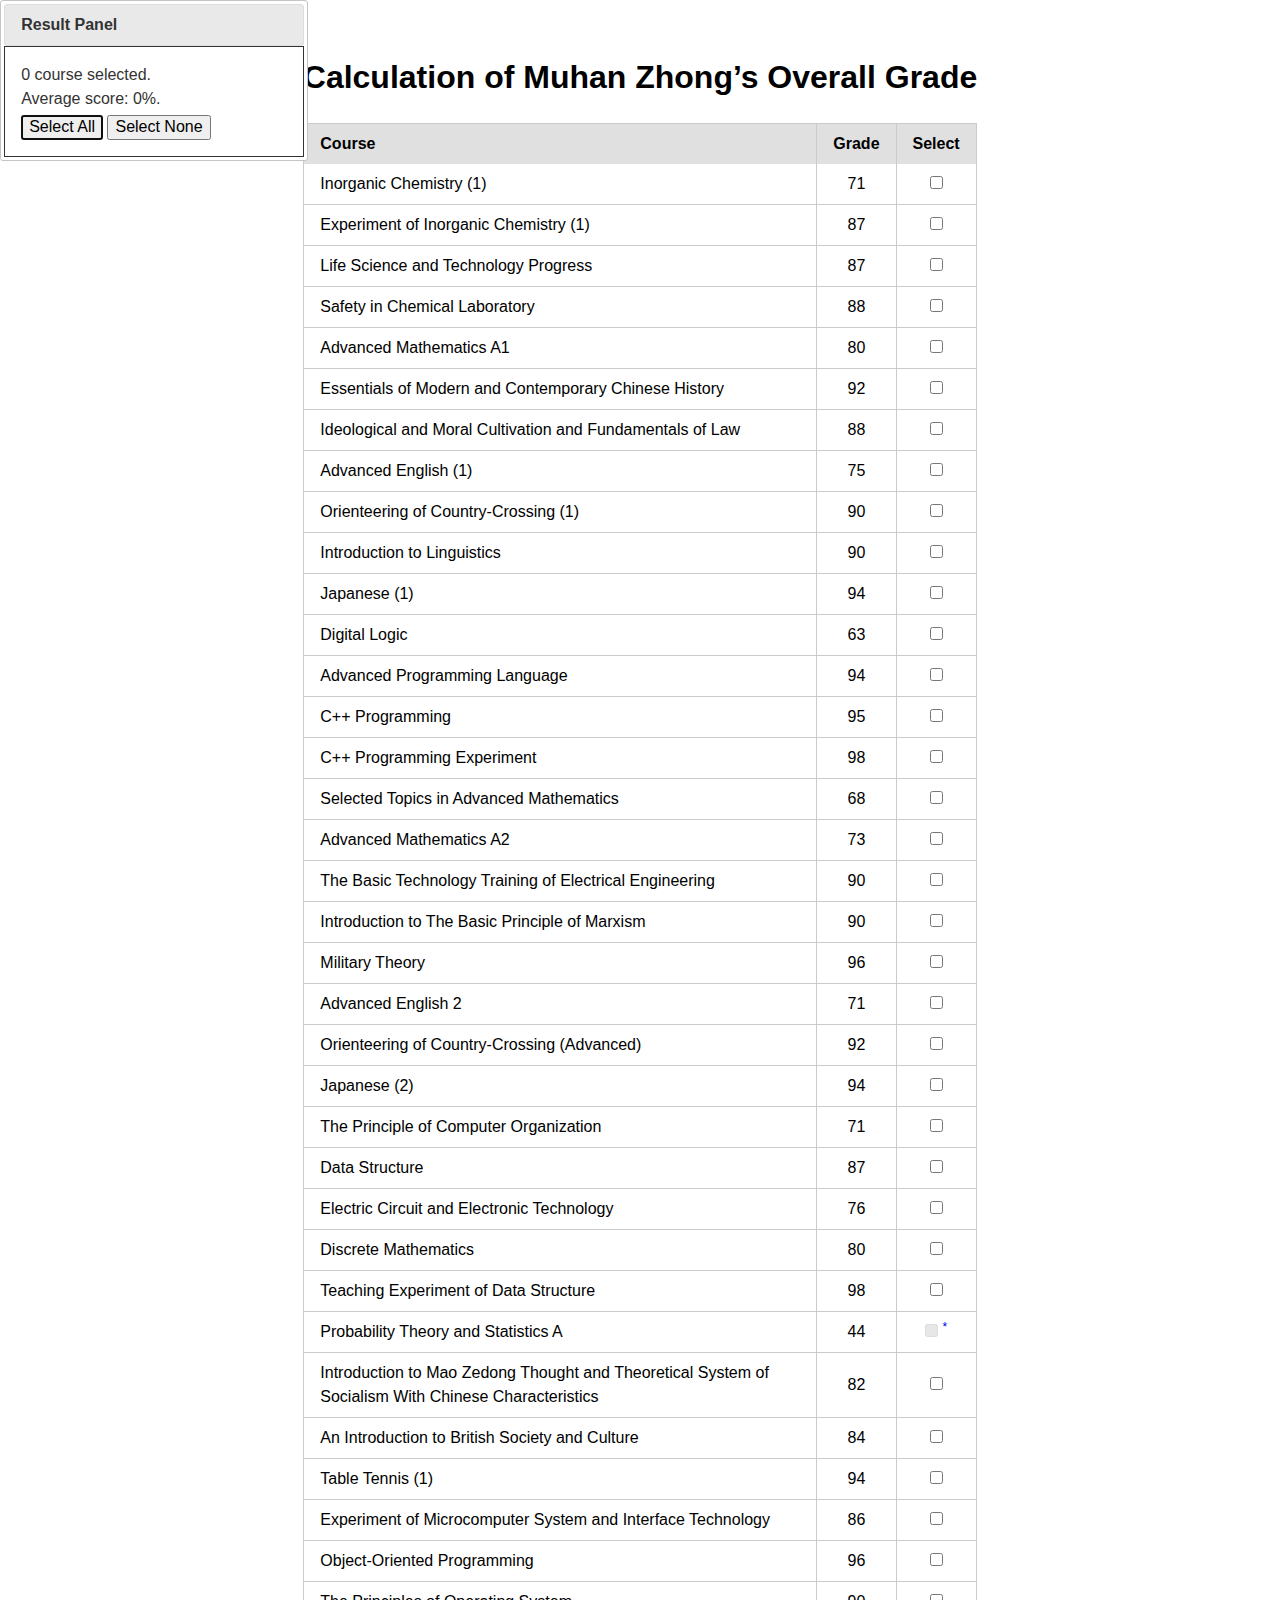
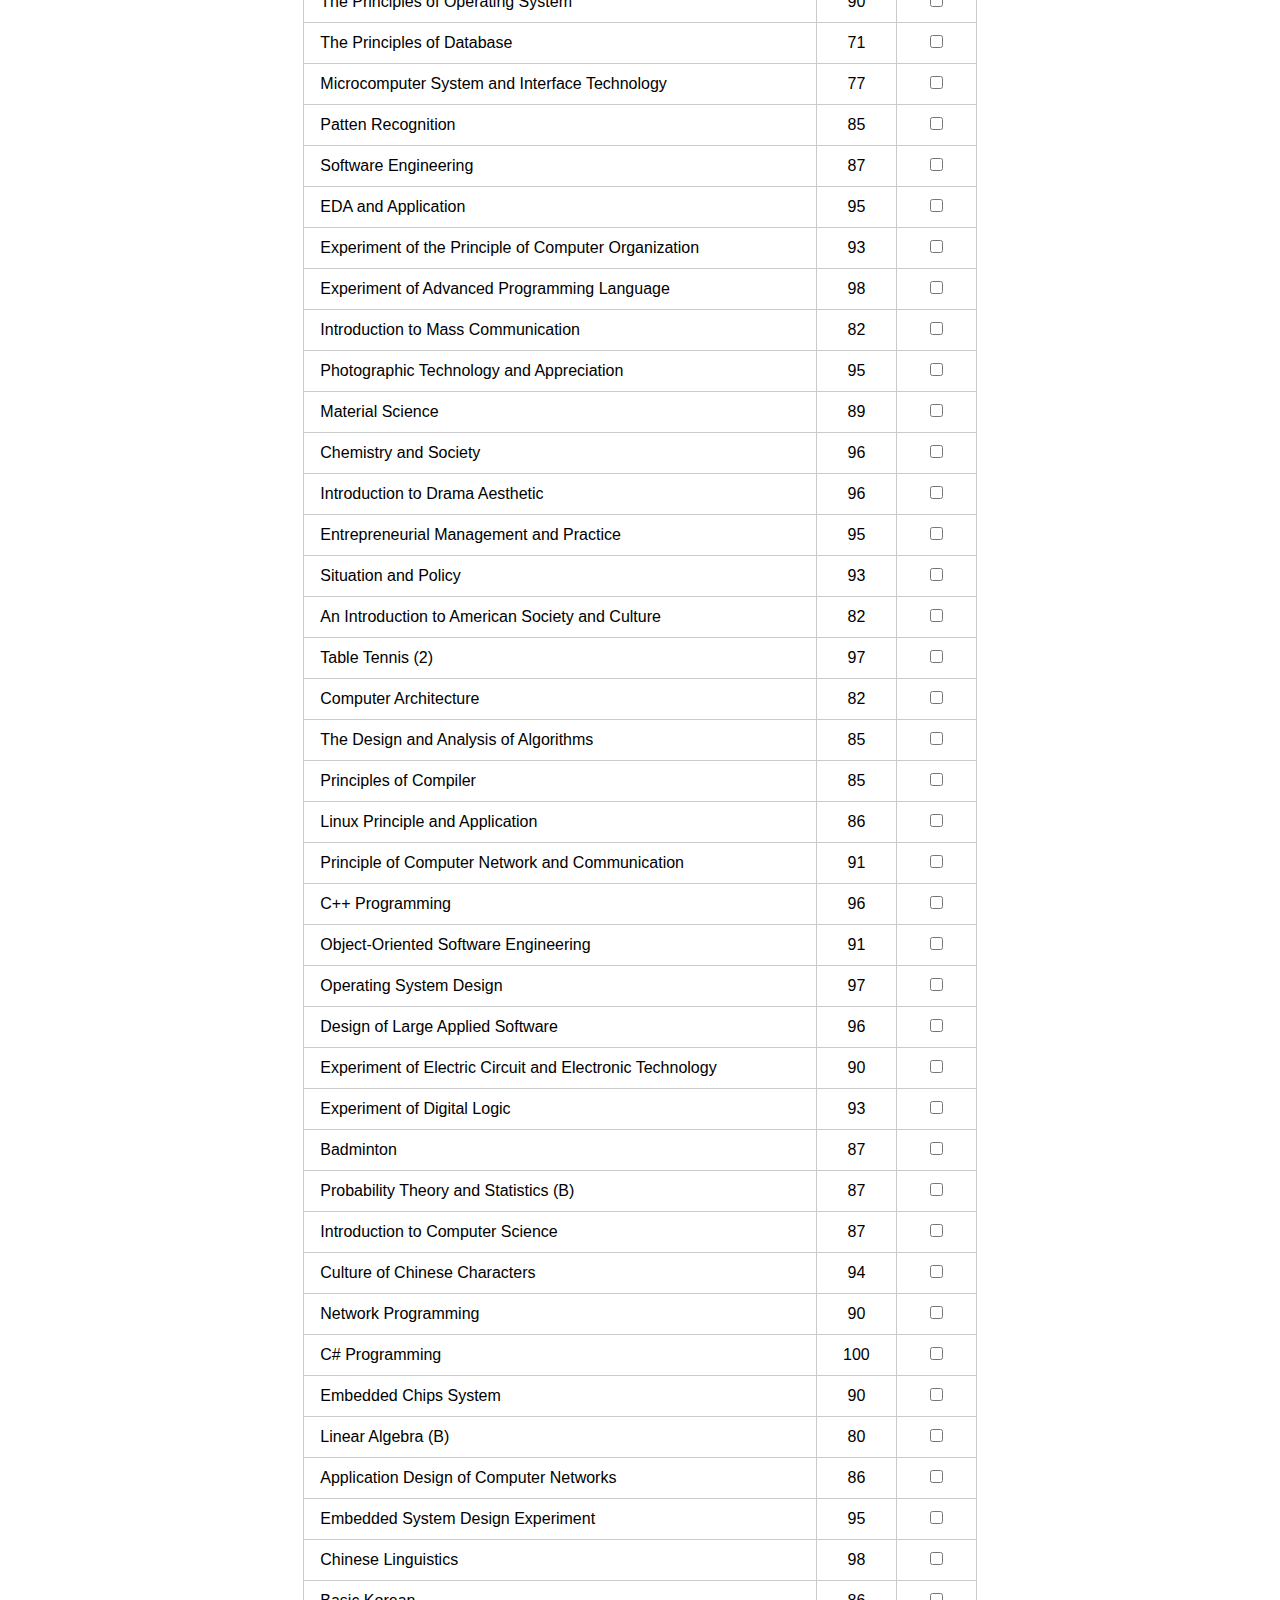
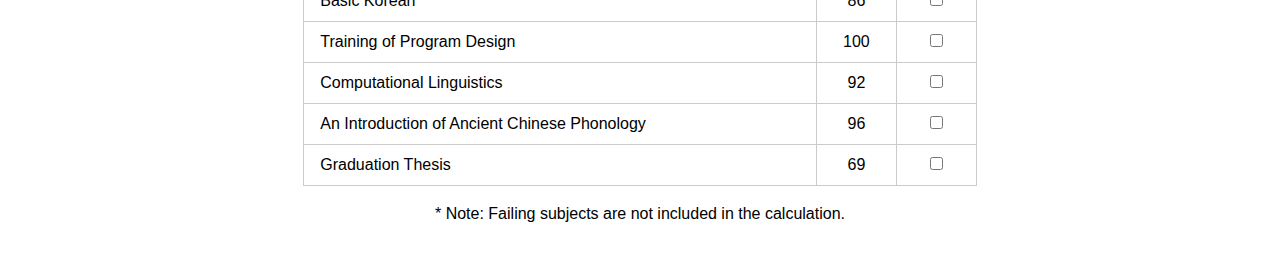
<file: gradecalc/index.html>
<!DOCTYPE html>
<html lang="en-GB" dir="ltr">
<head>
<meta charset="utf-8"/>
<meta name="viewport" content="width=device-width, initial-scale=1.0, user-scalable=yes"/>
<meta name="author" content="Muhan Zhong"/>
<title>Calculation of Muhan Zhong’s Overall Grade</title>
<link rel="stylesheet" href="jquery-ui-1.12.1/jquery-ui.min.css"/>
<link rel="stylesheet" href="pure-min.css"/>
<script src="jquery-3.5.1.min.js"></script>
<script src="jquery-ui-1.12.1/jquery-ui.min.js"></script>
<link rel="stylesheet" href="index.css"/>
</head>
<body>
<h1>Calculation of Muhan Zhong’s Overall Grade</h1>
<table class="pure-table pure-table-bordered">
<thead>
<tr><th>Course</th><th>Grade</th><th>Select</th></tr>
</thead>
<tbody>
<tr><td>Inorganic Chemistry (1)</td><td>71</td><td><input type="checkbox"/></td></tr>
<tr><td>Experiment of Inorganic Chemistry (1)</td><td>87</td><td><input type="checkbox"/></td></tr>
<tr><td>Life Science and Technology Progress</td><td>87</td><td><input type="checkbox"/></td></tr>
<tr><td>Safety in Chemical Laboratory</td><td>88</td><td><input type="checkbox"/></td></tr>
<tr><td>Advanced Mathematics A1</td><td>80</td><td><input type="checkbox"/></td></tr>
<tr><td>Essentials of Modern and Contemporary Chinese History</td><td>92</td><td><input type="checkbox"/></td></tr>
<tr><td>Ideological and Moral Cultivation and Fundamentals of Law</td><td>88</td><td><input type="checkbox"/></td></tr>
<tr><td>Advanced English (1)</td><td>75</td><td><input type="checkbox"/></td></tr>
<tr><td>Orienteering of Country-Crossing (1)</td><td>90</td><td><input type="checkbox"/></td></tr>
<tr><td>Introduction to Linguistics</td><td>90</td><td><input type="checkbox"/></td></tr>
<tr><td>Japanese (1)</td><td>94</td><td><input type="checkbox"/></td></tr>
<tr><td>Digital Logic</td><td>63</td><td><input type="checkbox"/></td></tr>
<tr><td>Advanced Programming Language</td><td>94</td><td><input type="checkbox"/></td></tr>
<tr><td>C++ Programming</td><td>95</td><td><input type="checkbox"/></td></tr>
<tr><td>C++ Programming Experiment</td><td>98</td><td><input type="checkbox"/></td></tr>
<tr><td>Selected Topics in Advanced Mathematics</td><td>68</td><td><input type="checkbox"/></td></tr>
<tr><td>Advanced Mathematics A2</td><td>73</td><td><input type="checkbox"/></td></tr>
<tr><td>The Basic Technology Training of Electrical Engineering</td><td>90</td><td><input type="checkbox"/></td></tr>
<tr><td>Introduction to The Basic Principle of Marxism</td><td>90</td><td><input type="checkbox"/></td></tr>
<tr><td>Military Theory</td><td>96</td><td><input type="checkbox"/></td></tr>
<tr><td>Advanced English 2</td><td>71</td><td><input type="checkbox"/></td></tr>
<tr><td>Orienteering of Country-Crossing (Advanced)</td><td>92</td><td><input type="checkbox"/></td></tr>
<tr><td>Japanese (2)</td><td>94</td><td><input type="checkbox"/></td></tr>
<tr><td>The Principle of Computer Organization</td><td>71</td><td><input type="checkbox"/></td></tr>
<tr><td>Data Structure</td><td>87</td><td><input type="checkbox"/></td></tr>
<tr><td>Electric Circuit and Electronic Technology</td><td>76</td><td><input type="checkbox"/></td></tr>
<tr><td>Discrete Mathematics</td><td>80</td><td><input type="checkbox"/></td></tr>
<tr><td>Teaching Experiment of Data Structure</td><td>98</td><td><input type="checkbox"/></td></tr>
<tr><td>Probability Theory and Statistics A</td><td>44</td><td><input type="checkbox" disabled="disabled" readonly="readonly"/> <sup><a href="#note">*</a></sup></td></tr>
<tr><td>Introduction to Mao Zedong Thought and Theoretical System of Socialism With Chinese Characteristics</td><td>82</td><td><input type="checkbox"/></td></tr>
<tr><td>An Introduction to British Society and Culture</td><td>84</td><td><input type="checkbox"/></td></tr>
<tr><td>Table Tennis (1)</td><td>94</td><td><input type="checkbox"/></td></tr>
<tr><td>Experiment of Microcomputer System and Interface Technology</td><td>86</td><td><input type="checkbox"/></td></tr>
<tr><td>Object-Oriented Programming</td><td>96</td><td><input type="checkbox"/></td></tr>
<tr><td>The Principles of Operating System</td><td>90</td><td><input type="checkbox"/></td></tr>
<tr><td>The Principles of Database</td><td>71</td><td><input type="checkbox"/></td></tr>
<tr><td>Microcomputer System and Interface Technology</td><td>77</td><td><input type="checkbox"/></td></tr>
<tr><td>Patten Recognition</td><td>85</td><td><input type="checkbox"/></td></tr>
<tr><td>Software Engineering</td><td>87</td><td><input type="checkbox"/></td></tr>
<tr><td>EDA and Application</td><td>95</td><td><input type="checkbox"/></td></tr>
<tr><td>Experiment of the Principle of Computer Organization</td><td>93</td><td><input type="checkbox"/></td></tr>
<tr><td>Experiment of Advanced Programming Language</td><td>98</td><td><input type="checkbox"/></td></tr>
<tr><td>Introduction to Mass Communication</td><td>82</td><td><input type="checkbox"/></td></tr>
<tr><td>Photographic Technology and Appreciation</td><td>95</td><td><input type="checkbox"/></td></tr>
<tr><td>Material Science</td><td>89</td><td><input type="checkbox"/></td></tr>
<tr><td>Chemistry and Society</td><td>96</td><td><input type="checkbox"/></td></tr>
<tr><td>Introduction to Drama Aesthetic</td><td>96</td><td><input type="checkbox"/></td></tr>
<tr><td>Entrepreneurial Management and Practice</td><td>95</td><td><input type="checkbox"/></td></tr>
<tr><td>Situation and Policy</td><td>93</td><td><input type="checkbox"/></td></tr>
<tr><td>An Introduction to American Society and Culture</td><td>82</td><td><input type="checkbox"/></td></tr>
<tr><td>Table Tennis (2)</td><td>97</td><td><input type="checkbox"/></td></tr>
<tr><td>Computer Architecture</td><td>82</td><td><input type="checkbox"/></td></tr>
<tr><td>The Design and Analysis of Algorithms</td><td>85</td><td><input type="checkbox"/></td></tr>
<tr><td>Principles of Compiler</td><td>85</td><td><input type="checkbox"/></td></tr>
<tr><td>Linux Principle and Application</td><td>86</td><td><input type="checkbox"/></td></tr>
<tr><td>Principle of Computer Network and Communication</td><td>91</td><td><input type="checkbox"/></td></tr>
<tr><td>C++ Programming</td><td>96</td><td><input type="checkbox"/></td></tr>
<tr><td>Object-Oriented Software Engineering</td><td>91</td><td><input type="checkbox"/></td></tr>
<tr><td>Operating System Design</td><td>97</td><td><input type="checkbox"/></td></tr>
<tr><td>Design of Large Applied Software</td><td>96</td><td><input type="checkbox"/></td></tr>
<tr><td>Experiment of Electric Circuit and Electronic Technology</td><td>90</td><td><input type="checkbox"/></td></tr>
<tr><td>Experiment of Digital Logic</td><td>93</td><td><input type="checkbox"/></td></tr>
<tr><td>Badminton</td><td>87</td><td><input type="checkbox"/></td></tr>
<tr><td>Probability Theory and Statistics (B)</td><td>87</td><td><input type="checkbox"/></td></tr>
<tr><td>Introduction to Computer Science</td><td>87</td><td><input type="checkbox"/></td></tr>
<tr><td>Culture of Chinese Characters</td><td>94</td><td><input type="checkbox"/></td></tr>
<tr><td>Network Programming</td><td>90</td><td><input type="checkbox"/></td></tr>
<tr><td>C# Programming</td><td>100</td><td><input type="checkbox"/></td></tr>
<tr><td>Embedded Chips System</td><td>90</td><td><input type="checkbox"/></td></tr>
<tr><td>Linear Algebra (B)</td><td>80</td><td><input type="checkbox"/></td></tr>
<tr><td>Application Design of Computer Networks</td><td>86</td><td><input type="checkbox"/></td></tr>
<tr><td>Embedded System Design Experiment</td><td>95</td><td><input type="checkbox"/></td></tr>
<tr><td>Chinese Linguistics</td><td>98</td><td><input type="checkbox"/></td></tr>
<tr><td>Basic Korean</td><td>86</td><td><input type="checkbox"/></td></tr>
<tr><td>Training of Program Design</td><td>100</td><td><input type="checkbox"/></td></tr>
<tr><td>Computational Linguistics</td><td>92</td><td><input type="checkbox"/></td></tr>
<tr><td>An Introduction of Ancient Chinese Phonology</td><td>96</td><td><input type="checkbox"/></td></tr>
<tr><td>Graduation Thesis</td><td>69</td><td><input type="checkbox"/></td></tr>
</tbody>
</table>
<p id="note">* Note: Failing subjects are not included in the calculation.</p>
<div id="resultWrapper">
<output id="count">0 course</output> selected.<br/>
Average score: <output id="result">0</output>%.<br/>
<div style="padding-bottom: 4px;"></div>
<input type="button" value="Select All" onclick="selectAll(true)"/>
<input type="button" value="Select None" onclick="selectAll(false)"/>
</div>
<script src="index.js"></script>
</body>
</html>
</file>
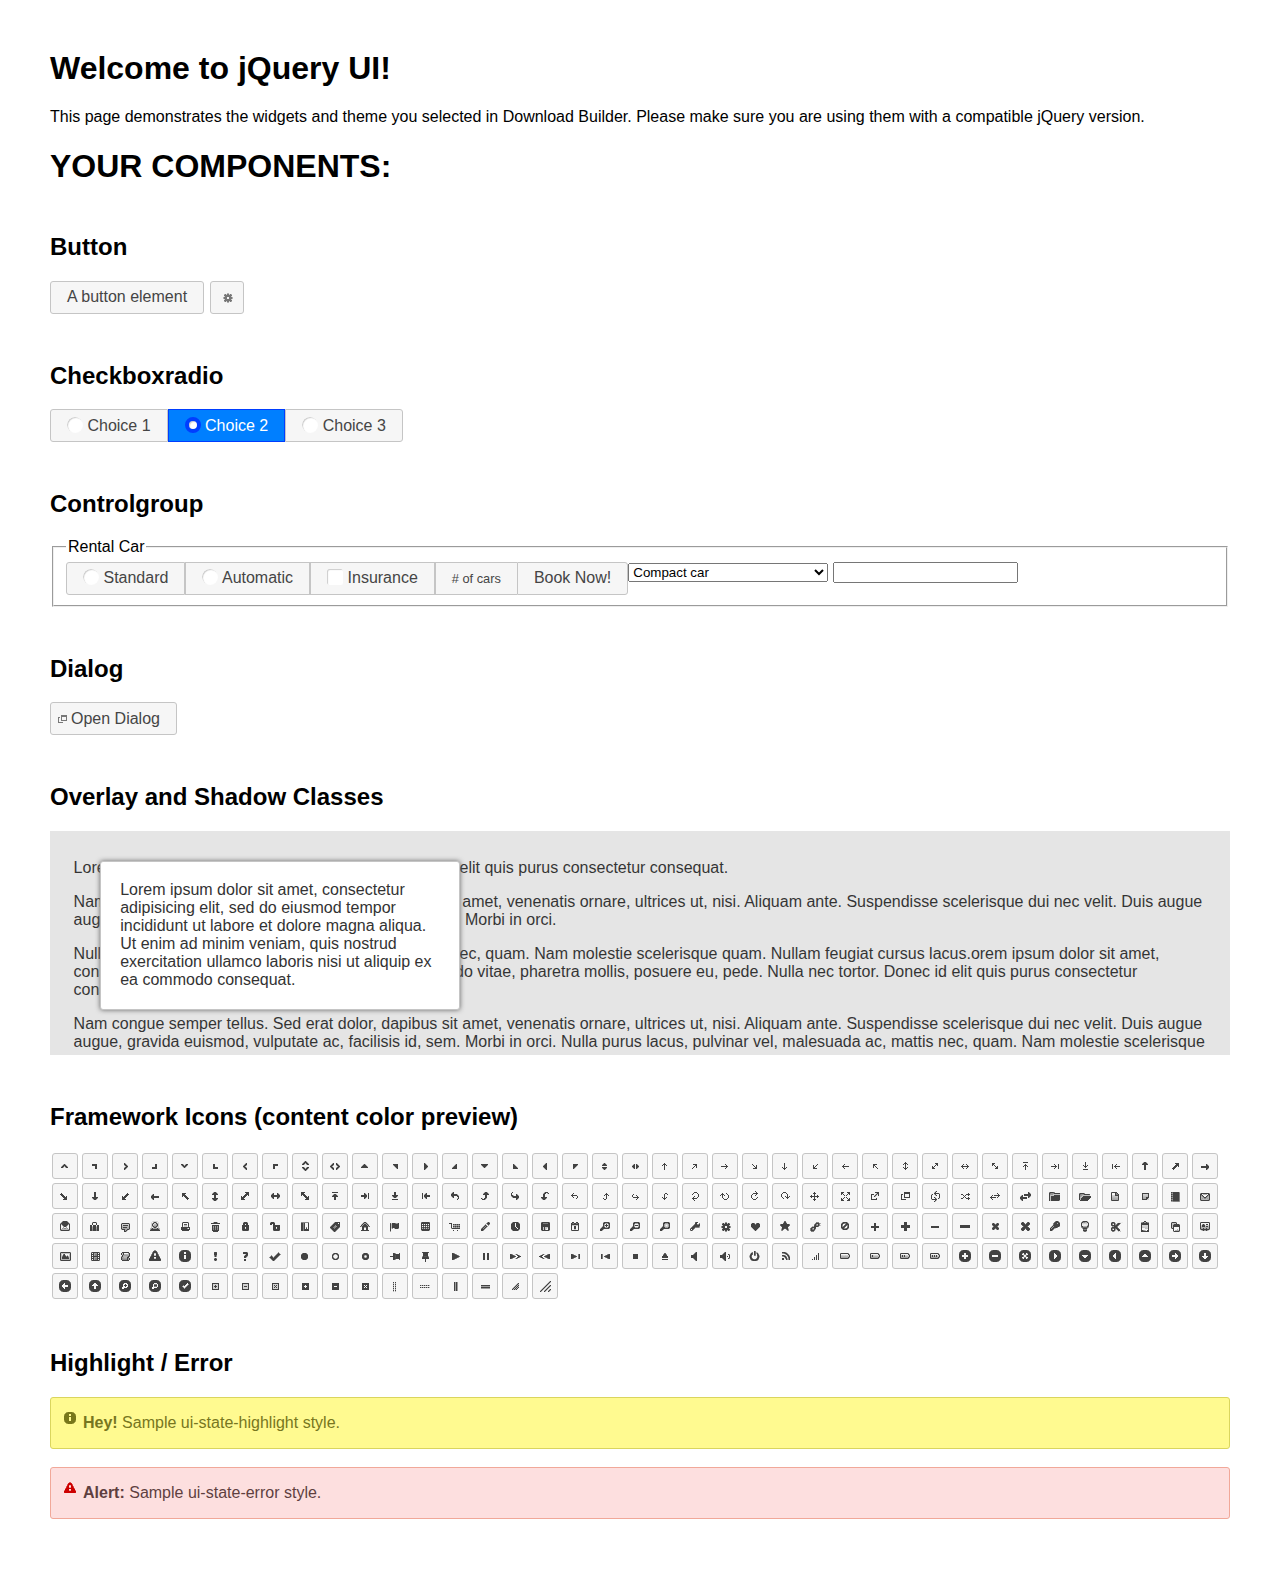
<file: gradecalc/jquery-ui-1.12.1/index.html>
<!doctype html>
<html lang="us">
<head>
	<meta charset="utf-8">
	<title>jQuery UI Example Page</title>
	<link href="jquery-ui.css" rel="stylesheet">
	<style>
	body{
		font-family: "Trebuchet MS", sans-serif;
		margin: 50px;
	}
	.demoHeaders {
		margin-top: 2em;
	}
	#dialog-link {
		padding: .4em 1em .4em 20px;
		text-decoration: none;
		position: relative;
	}
	#dialog-link span.ui-icon {
		margin: 0 5px 0 0;
		position: absolute;
		left: .2em;
		top: 50%;
		margin-top: -8px;
	}
	#icons {
		margin: 0;
		padding: 0;
	}
	#icons li {
		margin: 2px;
		position: relative;
		padding: 4px 0;
		cursor: pointer;
		float: left;
		list-style: none;
	}
	#icons span.ui-icon {
		float: left;
		margin: 0 4px;
	}
	.fakewindowcontain .ui-widget-overlay {
		position: absolute;
	}
	select {
		width: 200px;
	}
	</style>
</head>
<body>

<h1>Welcome to jQuery UI!</h1>

<div class="ui-widget">
	<p>This page demonstrates the widgets and theme you selected in Download Builder. Please make sure you are using them with a compatible jQuery version.</p>
</div>

<h1>YOUR COMPONENTS:</h1>



<!-- Button -->
<h2 class="demoHeaders">Button</h2>
<button id="button">A button element</button>
<button id="button-icon">An icon-only button</button>

<!-- Checkboxradio -->
<h2 class="demoHeaders">Checkboxradio</h2>
<form style="margin-top: 1em;">
	<div id="radioset">
		<input type="radio" id="radio1" name="radio"><label for="radio1">Choice 1</label>
		<input type="radio" id="radio2" name="radio" checked="checked"><label for="radio2">Choice 2</label>
		<input type="radio" id="radio3" name="radio"><label for="radio3">Choice 3</label>
	</div>
</form>

<!-- Controlgroup -->
<h2 class="demoHeaders">Controlgroup</h2>
<fieldset>
	<legend>Rental Car</legend>
	<div id="controlgroup">
		<select id="car-type">
			<option>Compact car</option>
			<option>Midsize car</option>
			<option>Full size car</option>
			<option>SUV</option>
			<option>Luxury</option>
			<option>Truck</option>
			<option>Van</option>
		</select>
		<label for="transmission-standard">Standard</label>
		<input type="radio" name="transmission" id="transmission-standard">
		<label for="transmission-automatic">Automatic</label>
		<input type="radio" name="transmission" id="transmission-automatic">
		<label for="insurance">Insurance</label>
		<input type="checkbox" name="insurance" id="insurance">
		<label for="horizontal-spinner" class="ui-controlgroup-label"># of cars</label>
		<input id="horizontal-spinner" class="ui-spinner-input">
		<button>Book Now!</button>
	</div>
</fieldset>


<h2 class="demoHeaders">Dialog</h2>
<p>
	<button id="dialog-link" class="ui-button ui-corner-all ui-widget">
		<span class="ui-icon ui-icon-newwin"></span>Open Dialog
	</button>
</p>

<h2 class="demoHeaders">Overlay and Shadow Classes</h2>
<div style="position: relative; width: 96%; height: 200px; padding:1% 2%; overflow:hidden;" class="fakewindowcontain">
	<p>Lorem ipsum dolor sit amet,  Nulla nec tortor. Donec id elit quis purus consectetur consequat. </p><p>Nam congue semper tellus. Sed erat dolor, dapibus sit amet, venenatis ornare, ultrices ut, nisi. Aliquam ante. Suspendisse scelerisque dui nec velit. Duis augue augue, gravida euismod, vulputate ac, facilisis id, sem. Morbi in orci. </p><p>Nulla purus lacus, pulvinar vel, malesuada ac, mattis nec, quam. Nam molestie scelerisque quam. Nullam feugiat cursus lacus.orem ipsum dolor sit amet, consectetur adipiscing elit. Donec libero risus, commodo vitae, pharetra mollis, posuere eu, pede. Nulla nec tortor. Donec id elit quis purus consectetur consequat. </p><p>Nam congue semper tellus. Sed erat dolor, dapibus sit amet, venenatis ornare, ultrices ut, nisi. Aliquam ante. Suspendisse scelerisque dui nec velit. Duis augue augue, gravida euismod, vulputate ac, facilisis id, sem. Morbi in orci. Nulla purus lacus, pulvinar vel, malesuada ac, mattis nec, quam. Nam molestie scelerisque quam. </p><p>Nullam feugiat cursus lacus.orem ipsum dolor sit amet, consectetur adipiscing elit. Donec libero risus, commodo vitae, pharetra mollis, posuere eu, pede. Nulla nec tortor. Donec id elit quis purus consectetur consequat. Nam congue semper tellus. Sed erat dolor, dapibus sit amet, venenatis ornare, ultrices ut, nisi. Aliquam ante. </p><p>Suspendisse scelerisque dui nec velit. Duis augue augue, gravida euismod, vulputate ac, facilisis id, sem. Morbi in orci. Nulla purus lacus, pulvinar vel, malesuada ac, mattis nec, quam. Nam molestie scelerisque quam. Nullam feugiat cursus lacus.orem ipsum dolor sit amet, consectetur adipiscing elit. Donec libero risus, commodo vitae, pharetra mollis, posuere eu, pede. Nulla nec tortor. Donec id elit quis purus consectetur consequat. Nam congue semper tellus. Sed erat dolor, dapibus sit amet, venenatis ornare, ultrices ut, nisi. </p>

	<!-- ui-dialog -->
	<div class="ui-widget-overlay ui-front"></div>
	<div style="position: absolute; width: 320px; left: 50px; top: 30px; padding: 1.2em" class="ui-widget ui-front ui-widget-content ui-corner-all ui-widget-shadow">
		Lorem ipsum dolor sit amet, consectetur adipisicing elit, sed do eiusmod tempor incididunt ut labore et dolore magna aliqua. Ut enim ad minim veniam, quis nostrud exercitation ullamco laboris nisi ut aliquip ex ea commodo consequat.
	</div>

</div>

<!-- ui-dialog -->
<div id="dialog" title="Dialog Title">
	<p>Lorem ipsum dolor sit amet, consectetur adipisicing elit, sed do eiusmod tempor incididunt ut labore et dolore magna aliqua. Ut enim ad minim veniam, quis nostrud exercitation ullamco laboris nisi ut aliquip ex ea commodo consequat.</p>
</div>


<h2 class="demoHeaders">Framework Icons (content color preview)</h2>
<ul id="icons" class="ui-widget ui-helper-clearfix">
	<li class="ui-state-default ui-corner-all" title=".ui-icon-caret-1-n"><span class="ui-icon ui-icon-caret-1-n"></span></li>
	<li class="ui-state-default ui-corner-all" title=".ui-icon-caret-1-ne"><span class="ui-icon ui-icon-caret-1-ne"></span></li>
	<li class="ui-state-default ui-corner-all" title=".ui-icon-caret-1-e"><span class="ui-icon ui-icon-caret-1-e"></span></li>
	<li class="ui-state-default ui-corner-all" title=".ui-icon-caret-1-se"><span class="ui-icon ui-icon-caret-1-se"></span></li>
	<li class="ui-state-default ui-corner-all" title=".ui-icon-caret-1-s"><span class="ui-icon ui-icon-caret-1-s"></span></li>
	<li class="ui-state-default ui-corner-all" title=".ui-icon-caret-1-sw"><span class="ui-icon ui-icon-caret-1-sw"></span></li>
	<li class="ui-state-default ui-corner-all" title=".ui-icon-caret-1-w"><span class="ui-icon ui-icon-caret-1-w"></span></li>
	<li class="ui-state-default ui-corner-all" title=".ui-icon-caret-1-nw"><span class="ui-icon ui-icon-caret-1-nw"></span></li>
	<li class="ui-state-default ui-corner-all" title=".ui-icon-caret-2-n-s"><span class="ui-icon ui-icon-caret-2-n-s"></span></li>
	<li class="ui-state-default ui-corner-all" title=".ui-icon-caret-2-e-w"><span class="ui-icon ui-icon-caret-2-e-w"></span></li>
	<li class="ui-state-default ui-corner-all" title=".ui-icon-triangle-1-n"><span class="ui-icon ui-icon-triangle-1-n"></span></li>
	<li class="ui-state-default ui-corner-all" title=".ui-icon-triangle-1-ne"><span class="ui-icon ui-icon-triangle-1-ne"></span></li>
	<li class="ui-state-default ui-corner-all" title=".ui-icon-triangle-1-e"><span class="ui-icon ui-icon-triangle-1-e"></span></li>
	<li class="ui-state-default ui-corner-all" title=".ui-icon-triangle-1-se"><span class="ui-icon ui-icon-triangle-1-se"></span></li>
	<li class="ui-state-default ui-corner-all" title=".ui-icon-triangle-1-s"><span class="ui-icon ui-icon-triangle-1-s"></span></li>
	<li class="ui-state-default ui-corner-all" title=".ui-icon-triangle-1-sw"><span class="ui-icon ui-icon-triangle-1-sw"></span></li>
	<li class="ui-state-default ui-corner-all" title=".ui-icon-triangle-1-w"><span class="ui-icon ui-icon-triangle-1-w"></span></li>
	<li class="ui-state-default ui-corner-all" title=".ui-icon-triangle-1-nw"><span class="ui-icon ui-icon-triangle-1-nw"></span></li>
	<li class="ui-state-default ui-corner-all" title=".ui-icon-triangle-2-n-s"><span class="ui-icon ui-icon-triangle-2-n-s"></span></li>
	<li class="ui-state-default ui-corner-all" title=".ui-icon-triangle-2-e-w"><span class="ui-icon ui-icon-triangle-2-e-w"></span></li>
	<li class="ui-state-default ui-corner-all" title=".ui-icon-arrow-1-n"><span class="ui-icon ui-icon-arrow-1-n"></span></li>
	<li class="ui-state-default ui-corner-all" title=".ui-icon-arrow-1-ne"><span class="ui-icon ui-icon-arrow-1-ne"></span></li>
	<li class="ui-state-default ui-corner-all" title=".ui-icon-arrow-1-e"><span class="ui-icon ui-icon-arrow-1-e"></span></li>
	<li class="ui-state-default ui-corner-all" title=".ui-icon-arrow-1-se"><span class="ui-icon ui-icon-arrow-1-se"></span></li>
	<li class="ui-state-default ui-corner-all" title=".ui-icon-arrow-1-s"><span class="ui-icon ui-icon-arrow-1-s"></span></li>
	<li class="ui-state-default ui-corner-all" title=".ui-icon-arrow-1-sw"><span class="ui-icon ui-icon-arrow-1-sw"></span></li>
	<li class="ui-state-default ui-corner-all" title=".ui-icon-arrow-1-w"><span class="ui-icon ui-icon-arrow-1-w"></span></li>
	<li class="ui-state-default ui-corner-all" title=".ui-icon-arrow-1-nw"><span class="ui-icon ui-icon-arrow-1-nw"></span></li>
	<li class="ui-state-default ui-corner-all" title=".ui-icon-arrow-2-n-s"><span class="ui-icon ui-icon-arrow-2-n-s"></span></li>
	<li class="ui-state-default ui-corner-all" title=".ui-icon-arrow-2-ne-sw"><span class="ui-icon ui-icon-arrow-2-ne-sw"></span></li>
	<li class="ui-state-default ui-corner-all" title=".ui-icon-arrow-2-e-w"><span class="ui-icon ui-icon-arrow-2-e-w"></span></li>
	<li class="ui-state-default ui-corner-all" title=".ui-icon-arrow-2-se-nw"><span class="ui-icon ui-icon-arrow-2-se-nw"></span></li>
	<li class="ui-state-default ui-corner-all" title=".ui-icon-arrowstop-1-n"><span class="ui-icon ui-icon-arrowstop-1-n"></span></li>
	<li class="ui-state-default ui-corner-all" title=".ui-icon-arrowstop-1-e"><span class="ui-icon ui-icon-arrowstop-1-e"></span></li>
	<li class="ui-state-default ui-corner-all" title=".ui-icon-arrowstop-1-s"><span class="ui-icon ui-icon-arrowstop-1-s"></span></li>
	<li class="ui-state-default ui-corner-all" title=".ui-icon-arrowstop-1-w"><span class="ui-icon ui-icon-arrowstop-1-w"></span></li>
	<li class="ui-state-default ui-corner-all" title=".ui-icon-arrowthick-1-n"><span class="ui-icon ui-icon-arrowthick-1-n"></span></li>
	<li class="ui-state-default ui-corner-all" title=".ui-icon-arrowthick-1-ne"><span class="ui-icon ui-icon-arrowthick-1-ne"></span></li>
	<li class="ui-state-default ui-corner-all" title=".ui-icon-arrowthick-1-e"><span class="ui-icon ui-icon-arrowthick-1-e"></span></li>
	<li class="ui-state-default ui-corner-all" title=".ui-icon-arrowthick-1-se"><span class="ui-icon ui-icon-arrowthick-1-se"></span></li>
	<li class="ui-state-default ui-corner-all" title=".ui-icon-arrowthick-1-s"><span class="ui-icon ui-icon-arrowthick-1-s"></span></li>
	<li class="ui-state-default ui-corner-all" title=".ui-icon-arrowthick-1-sw"><span class="ui-icon ui-icon-arrowthick-1-sw"></span></li>
	<li class="ui-state-default ui-corner-all" title=".ui-icon-arrowthick-1-w"><span class="ui-icon ui-icon-arrowthick-1-w"></span></li>
	<li class="ui-state-default ui-corner-all" title=".ui-icon-arrowthick-1-nw"><span class="ui-icon ui-icon-arrowthick-1-nw"></span></li>
	<li class="ui-state-default ui-corner-all" title=".ui-icon-arrowthick-2-n-s"><span class="ui-icon ui-icon-arrowthick-2-n-s"></span></li>
	<li class="ui-state-default ui-corner-all" title=".ui-icon-arrowthick-2-ne-sw"><span class="ui-icon ui-icon-arrowthick-2-ne-sw"></span></li>
	<li class="ui-state-default ui-corner-all" title=".ui-icon-arrowthick-2-e-w"><span class="ui-icon ui-icon-arrowthick-2-e-w"></span></li>
	<li class="ui-state-default ui-corner-all" title=".ui-icon-arrowthick-2-se-nw"><span class="ui-icon ui-icon-arrowthick-2-se-nw"></span></li>
	<li class="ui-state-default ui-corner-all" title=".ui-icon-arrowthickstop-1-n"><span class="ui-icon ui-icon-arrowthickstop-1-n"></span></li>
	<li class="ui-state-default ui-corner-all" title=".ui-icon-arrowthickstop-1-e"><span class="ui-icon ui-icon-arrowthickstop-1-e"></span></li>
	<li class="ui-state-default ui-corner-all" title=".ui-icon-arrowthickstop-1-s"><span class="ui-icon ui-icon-arrowthickstop-1-s"></span></li>
	<li class="ui-state-default ui-corner-all" title=".ui-icon-arrowthickstop-1-w"><span class="ui-icon ui-icon-arrowthickstop-1-w"></span></li>
	<li class="ui-state-default ui-corner-all" title=".ui-icon-arrowreturnthick-1-w"><span class="ui-icon ui-icon-arrowreturnthick-1-w"></span></li>
	<li class="ui-state-default ui-corner-all" title=".ui-icon-arrowreturnthick-1-n"><span class="ui-icon ui-icon-arrowreturnthick-1-n"></span></li>
	<li class="ui-state-default ui-corner-all" title=".ui-icon-arrowreturnthick-1-e"><span class="ui-icon ui-icon-arrowreturnthick-1-e"></span></li>
	<li class="ui-state-default ui-corner-all" title=".ui-icon-arrowreturnthick-1-s"><span class="ui-icon ui-icon-arrowreturnthick-1-s"></span></li>
	<li class="ui-state-default ui-corner-all" title=".ui-icon-arrowreturn-1-w"><span class="ui-icon ui-icon-arrowreturn-1-w"></span></li>
	<li class="ui-state-default ui-corner-all" title=".ui-icon-arrowreturn-1-n"><span class="ui-icon ui-icon-arrowreturn-1-n"></span></li>
	<li class="ui-state-default ui-corner-all" title=".ui-icon-arrowreturn-1-e"><span class="ui-icon ui-icon-arrowreturn-1-e"></span></li>
	<li class="ui-state-default ui-corner-all" title=".ui-icon-arrowreturn-1-s"><span class="ui-icon ui-icon-arrowreturn-1-s"></span></li>
	<li class="ui-state-default ui-corner-all" title=".ui-icon-arrowrefresh-1-w"><span class="ui-icon ui-icon-arrowrefresh-1-w"></span></li>
	<li class="ui-state-default ui-corner-all" title=".ui-icon-arrowrefresh-1-n"><span class="ui-icon ui-icon-arrowrefresh-1-n"></span></li>
	<li class="ui-state-default ui-corner-all" title=".ui-icon-arrowrefresh-1-e"><span class="ui-icon ui-icon-arrowrefresh-1-e"></span></li>
	<li class="ui-state-default ui-corner-all" title=".ui-icon-arrowrefresh-1-s"><span class="ui-icon ui-icon-arrowrefresh-1-s"></span></li>
	<li class="ui-state-default ui-corner-all" title=".ui-icon-arrow-4"><span class="ui-icon ui-icon-arrow-4"></span></li>
	<li class="ui-state-default ui-corner-all" title=".ui-icon-arrow-4-diag"><span class="ui-icon ui-icon-arrow-4-diag"></span></li>
	<li class="ui-state-default ui-corner-all" title=".ui-icon-extlink"><span class="ui-icon ui-icon-extlink"></span></li>
	<li class="ui-state-default ui-corner-all" title=".ui-icon-newwin"><span class="ui-icon ui-icon-newwin"></span></li>
	<li class="ui-state-default ui-corner-all" title=".ui-icon-refresh"><span class="ui-icon ui-icon-refresh"></span></li>
	<li class="ui-state-default ui-corner-all" title=".ui-icon-shuffle"><span class="ui-icon ui-icon-shuffle"></span></li>
	<li class="ui-state-default ui-corner-all" title=".ui-icon-transfer-e-w"><span class="ui-icon ui-icon-transfer-e-w"></span></li>
	<li class="ui-state-default ui-corner-all" title=".ui-icon-transferthick-e-w"><span class="ui-icon ui-icon-transferthick-e-w"></span></li>
	<li class="ui-state-default ui-corner-all" title=".ui-icon-folder-collapsed"><span class="ui-icon ui-icon-folder-collapsed"></span></li>
	<li class="ui-state-default ui-corner-all" title=".ui-icon-folder-open"><span class="ui-icon ui-icon-folder-open"></span></li>
	<li class="ui-state-default ui-corner-all" title=".ui-icon-document"><span class="ui-icon ui-icon-document"></span></li>
	<li class="ui-state-default ui-corner-all" title=".ui-icon-document-b"><span class="ui-icon ui-icon-document-b"></span></li>
	<li class="ui-state-default ui-corner-all" title=".ui-icon-note"><span class="ui-icon ui-icon-note"></span></li>
	<li class="ui-state-default ui-corner-all" title=".ui-icon-mail-closed"><span class="ui-icon ui-icon-mail-closed"></span></li>
	<li class="ui-state-default ui-corner-all" title=".ui-icon-mail-open"><span class="ui-icon ui-icon-mail-open"></span></li>
	<li class="ui-state-default ui-corner-all" title=".ui-icon-suitcase"><span class="ui-icon ui-icon-suitcase"></span></li>
	<li class="ui-state-default ui-corner-all" title=".ui-icon-comment"><span class="ui-icon ui-icon-comment"></span></li>
	<li class="ui-state-default ui-corner-all" title=".ui-icon-person"><span class="ui-icon ui-icon-person"></span></li>
	<li class="ui-state-default ui-corner-all" title=".ui-icon-print"><span class="ui-icon ui-icon-print"></span></li>
	<li class="ui-state-default ui-corner-all" title=".ui-icon-trash"><span class="ui-icon ui-icon-trash"></span></li>
	<li class="ui-state-default ui-corner-all" title=".ui-icon-locked"><span class="ui-icon ui-icon-locked"></span></li>
	<li class="ui-state-default ui-corner-all" title=".ui-icon-unlocked"><span class="ui-icon ui-icon-unlocked"></span></li>
	<li class="ui-state-default ui-corner-all" title=".ui-icon-bookmark"><span class="ui-icon ui-icon-bookmark"></span></li>
	<li class="ui-state-default ui-corner-all" title=".ui-icon-tag"><span class="ui-icon ui-icon-tag"></span></li>
	<li class="ui-state-default ui-corner-all" title=".ui-icon-home"><span class="ui-icon ui-icon-home"></span></li>
	<li class="ui-state-default ui-corner-all" title=".ui-icon-flag"><span class="ui-icon ui-icon-flag"></span></li>
	<li class="ui-state-default ui-corner-all" title=".ui-icon-calculator"><span class="ui-icon ui-icon-calculator"></span></li>
	<li class="ui-state-default ui-corner-all" title=".ui-icon-cart"><span class="ui-icon ui-icon-cart"></span></li>
	<li class="ui-state-default ui-corner-all" title=".ui-icon-pencil"><span class="ui-icon ui-icon-pencil"></span></li>
	<li class="ui-state-default ui-corner-all" title=".ui-icon-clock"><span class="ui-icon ui-icon-clock"></span></li>
	<li class="ui-state-default ui-corner-all" title=".ui-icon-disk"><span class="ui-icon ui-icon-disk"></span></li>
	<li class="ui-state-default ui-corner-all" title=".ui-icon-calendar"><span class="ui-icon ui-icon-calendar"></span></li>
	<li class="ui-state-default ui-corner-all" title=".ui-icon-zoomin"><span class="ui-icon ui-icon-zoomin"></span></li>
	<li class="ui-state-default ui-corner-all" title=".ui-icon-zoomout"><span class="ui-icon ui-icon-zoomout"></span></li>
	<li class="ui-state-default ui-corner-all" title=".ui-icon-search"><span class="ui-icon ui-icon-search"></span></li>
	<li class="ui-state-default ui-corner-all" title=".ui-icon-wrench"><span class="ui-icon ui-icon-wrench"></span></li>
	<li class="ui-state-default ui-corner-all" title=".ui-icon-gear"><span class="ui-icon ui-icon-gear"></span></li>
	<li class="ui-state-default ui-corner-all" title=".ui-icon-heart"><span class="ui-icon ui-icon-heart"></span></li>
	<li class="ui-state-default ui-corner-all" title=".ui-icon-star"><span class="ui-icon ui-icon-star"></span></li>
	<li class="ui-state-default ui-corner-all" title=".ui-icon-link"><span class="ui-icon ui-icon-link"></span></li>
	<li class="ui-state-default ui-corner-all" title=".ui-icon-cancel"><span class="ui-icon ui-icon-cancel"></span></li>
	<li class="ui-state-default ui-corner-all" title=".ui-icon-plus"><span class="ui-icon ui-icon-plus"></span></li>
	<li class="ui-state-default ui-corner-all" title=".ui-icon-plusthick"><span class="ui-icon ui-icon-plusthick"></span></li>
	<li class="ui-state-default ui-corner-all" title=".ui-icon-minus"><span class="ui-icon ui-icon-minus"></span></li>
	<li class="ui-state-default ui-corner-all" title=".ui-icon-minusthick"><span class="ui-icon ui-icon-minusthick"></span></li>
	<li class="ui-state-default ui-corner-all" title=".ui-icon-close"><span class="ui-icon ui-icon-close"></span></li>
	<li class="ui-state-default ui-corner-all" title=".ui-icon-closethick"><span class="ui-icon ui-icon-closethick"></span></li>
	<li class="ui-state-default ui-corner-all" title=".ui-icon-key"><span class="ui-icon ui-icon-key"></span></li>
	<li class="ui-state-default ui-corner-all" title=".ui-icon-lightbulb"><span class="ui-icon ui-icon-lightbulb"></span></li>
	<li class="ui-state-default ui-corner-all" title=".ui-icon-scissors"><span class="ui-icon ui-icon-scissors"></span></li>
	<li class="ui-state-default ui-corner-all" title=".ui-icon-clipboard"><span class="ui-icon ui-icon-clipboard"></span></li>
	<li class="ui-state-default ui-corner-all" title=".ui-icon-copy"><span class="ui-icon ui-icon-copy"></span></li>
	<li class="ui-state-default ui-corner-all" title=".ui-icon-contact"><span class="ui-icon ui-icon-contact"></span></li>
	<li class="ui-state-default ui-corner-all" title=".ui-icon-image"><span class="ui-icon ui-icon-image"></span></li>
	<li class="ui-state-default ui-corner-all" title=".ui-icon-video"><span class="ui-icon ui-icon-video"></span></li>
	<li class="ui-state-default ui-corner-all" title=".ui-icon-script"><span class="ui-icon ui-icon-script"></span></li>
	<li class="ui-state-default ui-corner-all" title=".ui-icon-alert"><span class="ui-icon ui-icon-alert"></span></li>
	<li class="ui-state-default ui-corner-all" title=".ui-icon-info"><span class="ui-icon ui-icon-info"></span></li>
	<li class="ui-state-default ui-corner-all" title=".ui-icon-notice"><span class="ui-icon ui-icon-notice"></span></li>
	<li class="ui-state-default ui-corner-all" title=".ui-icon-help"><span class="ui-icon ui-icon-help"></span></li>
	<li class="ui-state-default ui-corner-all" title=".ui-icon-check"><span class="ui-icon ui-icon-check"></span></li>
	<li class="ui-state-default ui-corner-all" title=".ui-icon-bullet"><span class="ui-icon ui-icon-bullet"></span></li>
	<li class="ui-state-default ui-corner-all" title=".ui-icon-radio-off"><span class="ui-icon ui-icon-radio-off"></span></li>
	<li class="ui-state-default ui-corner-all" title=".ui-icon-radio-on"><span class="ui-icon ui-icon-radio-on"></span></li>
	<li class="ui-state-default ui-corner-all" title=".ui-icon-pin-w"><span class="ui-icon ui-icon-pin-w"></span></li>
	<li class="ui-state-default ui-corner-all" title=".ui-icon-pin-s"><span class="ui-icon ui-icon-pin-s"></span></li>
	<li class="ui-state-default ui-corner-all" title=".ui-icon-play"><span class="ui-icon ui-icon-play"></span></li>
	<li class="ui-state-default ui-corner-all" title=".ui-icon-pause"><span class="ui-icon ui-icon-pause"></span></li>
	<li class="ui-state-default ui-corner-all" title=".ui-icon-seek-next"><span class="ui-icon ui-icon-seek-next"></span></li>
	<li class="ui-state-default ui-corner-all" title=".ui-icon-seek-prev"><span class="ui-icon ui-icon-seek-prev"></span></li>
	<li class="ui-state-default ui-corner-all" title=".ui-icon-seek-end"><span class="ui-icon ui-icon-seek-end"></span></li>
	<li class="ui-state-default ui-corner-all" title=".ui-icon-seek-first"><span class="ui-icon ui-icon-seek-first"></span></li>
	<li class="ui-state-default ui-corner-all" title=".ui-icon-stop"><span class="ui-icon ui-icon-stop"></span></li>
	<li class="ui-state-default ui-corner-all" title=".ui-icon-eject"><span class="ui-icon ui-icon-eject"></span></li>
	<li class="ui-state-default ui-corner-all" title=".ui-icon-volume-off"><span class="ui-icon ui-icon-volume-off"></span></li>
	<li class="ui-state-default ui-corner-all" title=".ui-icon-volume-on"><span class="ui-icon ui-icon-volume-on"></span></li>
	<li class="ui-state-default ui-corner-all" title=".ui-icon-power"><span class="ui-icon ui-icon-power"></span></li>
	<li class="ui-state-default ui-corner-all" title=".ui-icon-signal-diag"><span class="ui-icon ui-icon-signal-diag"></span></li>
	<li class="ui-state-default ui-corner-all" title=".ui-icon-signal"><span class="ui-icon ui-icon-signal"></span></li>
	<li class="ui-state-default ui-corner-all" title=".ui-icon-battery-0"><span class="ui-icon ui-icon-battery-0"></span></li>
	<li class="ui-state-default ui-corner-all" title=".ui-icon-battery-1"><span class="ui-icon ui-icon-battery-1"></span></li>
	<li class="ui-state-default ui-corner-all" title=".ui-icon-battery-2"><span class="ui-icon ui-icon-battery-2"></span></li>
	<li class="ui-state-default ui-corner-all" title=".ui-icon-battery-3"><span class="ui-icon ui-icon-battery-3"></span></li>
	<li class="ui-state-default ui-corner-all" title=".ui-icon-circle-plus"><span class="ui-icon ui-icon-circle-plus"></span></li>
	<li class="ui-state-default ui-corner-all" title=".ui-icon-circle-minus"><span class="ui-icon ui-icon-circle-minus"></span></li>
	<li class="ui-state-default ui-corner-all" title=".ui-icon-circle-close"><span class="ui-icon ui-icon-circle-close"></span></li>
	<li class="ui-state-default ui-corner-all" title=".ui-icon-circle-triangle-e"><span class="ui-icon ui-icon-circle-triangle-e"></span></li>
	<li class="ui-state-default ui-corner-all" title=".ui-icon-circle-triangle-s"><span class="ui-icon ui-icon-circle-triangle-s"></span></li>
	<li class="ui-state-default ui-corner-all" title=".ui-icon-circle-triangle-w"><span class="ui-icon ui-icon-circle-triangle-w"></span></li>
	<li class="ui-state-default ui-corner-all" title=".ui-icon-circle-triangle-n"><span class="ui-icon ui-icon-circle-triangle-n"></span></li>
	<li class="ui-state-default ui-corner-all" title=".ui-icon-circle-arrow-e"><span class="ui-icon ui-icon-circle-arrow-e"></span></li>
	<li class="ui-state-default ui-corner-all" title=".ui-icon-circle-arrow-s"><span class="ui-icon ui-icon-circle-arrow-s"></span></li>
	<li class="ui-state-default ui-corner-all" title=".ui-icon-circle-arrow-w"><span class="ui-icon ui-icon-circle-arrow-w"></span></li>
	<li class="ui-state-default ui-corner-all" title=".ui-icon-circle-arrow-n"><span class="ui-icon ui-icon-circle-arrow-n"></span></li>
	<li class="ui-state-default ui-corner-all" title=".ui-icon-circle-zoomin"><span class="ui-icon ui-icon-circle-zoomin"></span></li>
	<li class="ui-state-default ui-corner-all" title=".ui-icon-circle-zoomout"><span class="ui-icon ui-icon-circle-zoomout"></span></li>
	<li class="ui-state-default ui-corner-all" title=".ui-icon-circle-check"><span class="ui-icon ui-icon-circle-check"></span></li>
	<li class="ui-state-default ui-corner-all" title=".ui-icon-circlesmall-plus"><span class="ui-icon ui-icon-circlesmall-plus"></span></li>
	<li class="ui-state-default ui-corner-all" title=".ui-icon-circlesmall-minus"><span class="ui-icon ui-icon-circlesmall-minus"></span></li>
	<li class="ui-state-default ui-corner-all" title=".ui-icon-circlesmall-close"><span class="ui-icon ui-icon-circlesmall-close"></span></li>
	<li class="ui-state-default ui-corner-all" title=".ui-icon-squaresmall-plus"><span class="ui-icon ui-icon-squaresmall-plus"></span></li>
	<li class="ui-state-default ui-corner-all" title=".ui-icon-squaresmall-minus"><span class="ui-icon ui-icon-squaresmall-minus"></span></li>
	<li class="ui-state-default ui-corner-all" title=".ui-icon-squaresmall-close"><span class="ui-icon ui-icon-squaresmall-close"></span></li>
	<li class="ui-state-default ui-corner-all" title=".ui-icon-grip-dotted-vertical"><span class="ui-icon ui-icon-grip-dotted-vertical"></span></li>
	<li class="ui-state-default ui-corner-all" title=".ui-icon-grip-dotted-horizontal"><span class="ui-icon ui-icon-grip-dotted-horizontal"></span></li>
	<li class="ui-state-default ui-corner-all" title=".ui-icon-grip-solid-vertical"><span class="ui-icon ui-icon-grip-solid-vertical"></span></li>
	<li class="ui-state-default ui-corner-all" title=".ui-icon-grip-solid-horizontal"><span class="ui-icon ui-icon-grip-solid-horizontal"></span></li>
	<li class="ui-state-default ui-corner-all" title=".ui-icon-gripsmall-diagonal-se"><span class="ui-icon ui-icon-gripsmall-diagonal-se"></span></li>
	<li class="ui-state-default ui-corner-all" title=".ui-icon-grip-diagonal-se"><span class="ui-icon ui-icon-grip-diagonal-se"></span></li>
</ul>








<!-- Highlight / Error -->
<h2 class="demoHeaders">Highlight / Error</h2>
<div class="ui-widget">
	<div class="ui-state-highlight ui-corner-all" style="margin-top: 20px; padding: 0 .7em;">
		<p><span class="ui-icon ui-icon-info" style="float: left; margin-right: .3em;"></span>
		<strong>Hey!</strong> Sample ui-state-highlight style.</p>
	</div>
</div>
<br>
<div class="ui-widget">
	<div class="ui-state-error ui-corner-all" style="padding: 0 .7em;">
		<p><span class="ui-icon ui-icon-alert" style="float: left; margin-right: .3em;"></span>
		<strong>Alert:</strong> Sample ui-state-error style.</p>
	</div>
</div>

<script src="external/jquery/jquery.js"></script>
<script src="jquery-ui.js"></script>
<script>


$( "#button" ).button();
$( "#button-icon" ).button({
	icon: "ui-icon-gear",
	showLabel: false
});

$( "#radioset" ).buttonset();

$( "#controlgroup" ).controlgroup();


$( "#dialog" ).dialog({
	autoOpen: false,
	width: 400,
	buttons: [
		{
			text: "Ok",
			click: function() {
				$( this ).dialog( "close" );
			}
		},
		{
			text: "Cancel",
			click: function() {
				$( this ).dialog( "close" );
			}
		}
	]
});

// Link to open the dialog
$( "#dialog-link" ).click(function( event ) {
	$( "#dialog" ).dialog( "open" );
	event.preventDefault();
});








// Hover states on the static widgets
$( "#dialog-link, #icons li" ).hover(
	function() {
		$( this ).addClass( "ui-state-hover" );
	},
	function() {
		$( this ).removeClass( "ui-state-hover" );
	}
);
</script>
</body>
</html>
</file>
<file: gradecalc/index.css>
body {
	line-height: 1.5;
	margin: 0 auto;
	padding: 2em;
	text-align: center;
}

#resultWrapper {
	background-color: white;
	text-align: left;
	border: 1px solid;
	padding: 1em;
	width: 20em;
}

table {
	margin: 0 auto;
}

a {
	text-decoration: none;
}

tr > :first-child {
	text-align: left;
	max-width: 30em;
}

.ui-dialog .ui-dialog-title {
	text-align: left;
}

.no-close .ui-dialog-titlebar-close {
	display: none;
}

[type=checkbox][disabled] {
	filter: alpha(opacity=50);  /* For IE < 9 */
	filter: invert(25%);
	opacity: .5;
}
</file>
